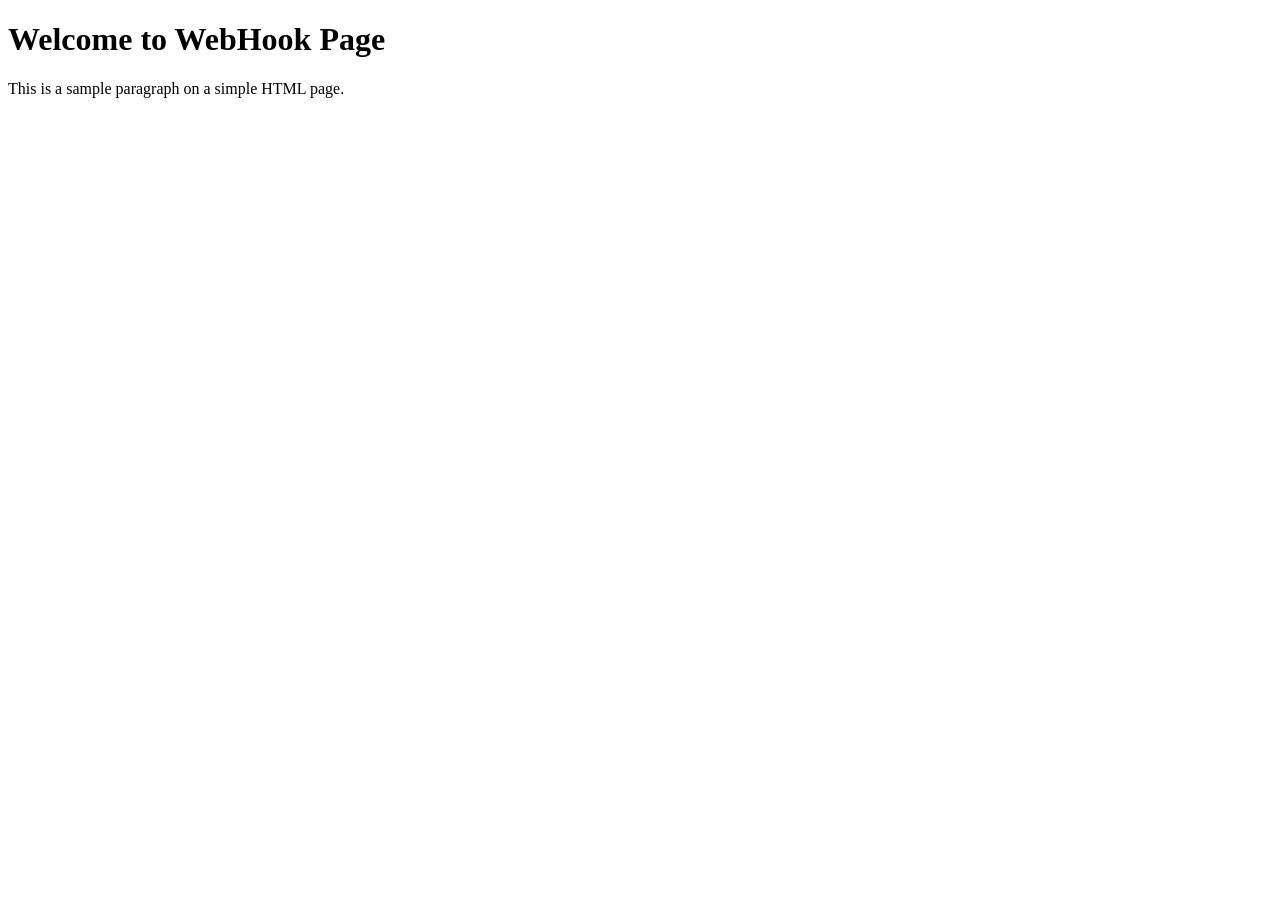
<file: index.html>
<!DOCTYPE html>
<html lang="en">
<head>
  <meta charset="UTF-8">
  <title>WEBHOOK SAMPLE</title>
</head>
<body>
  <h1>Welcome to WebHook Page</h1>
  <p>This is a sample paragraph on a simple HTML page.</p>
</body>
</html>
</file>
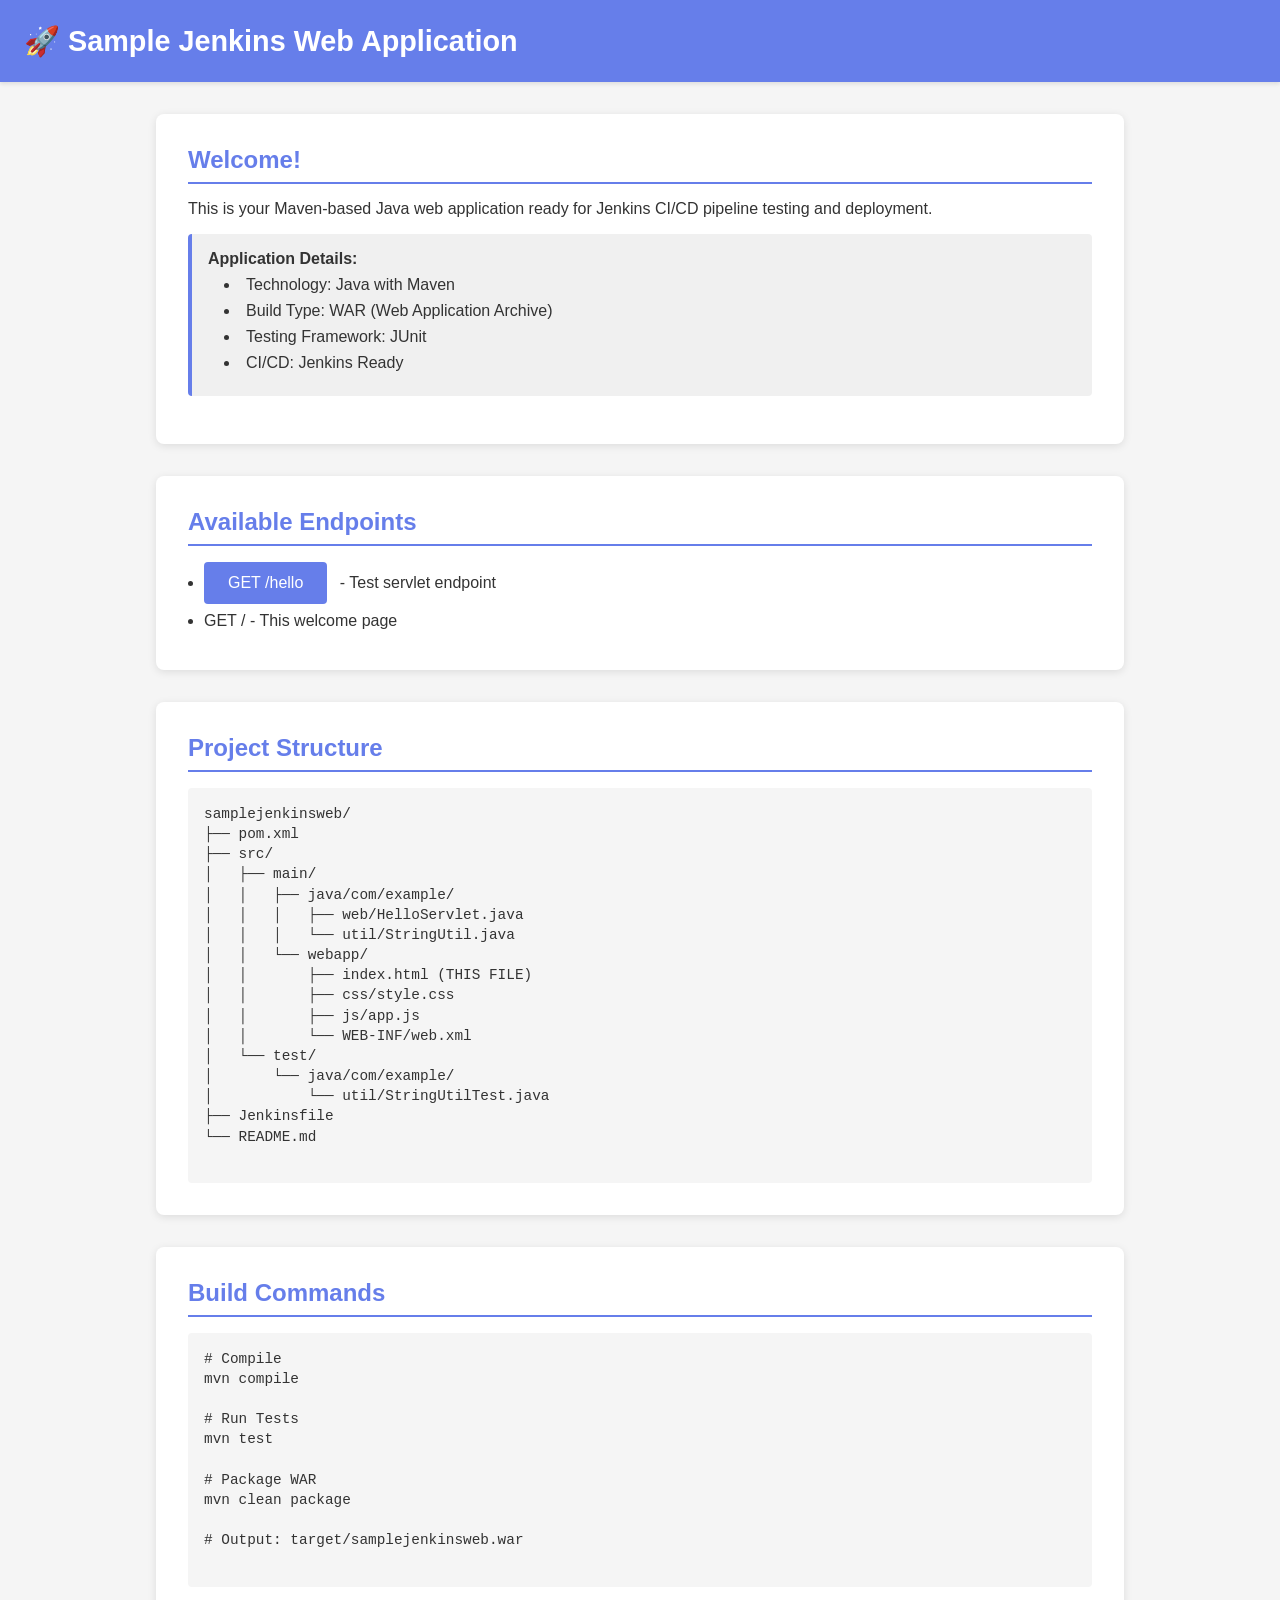
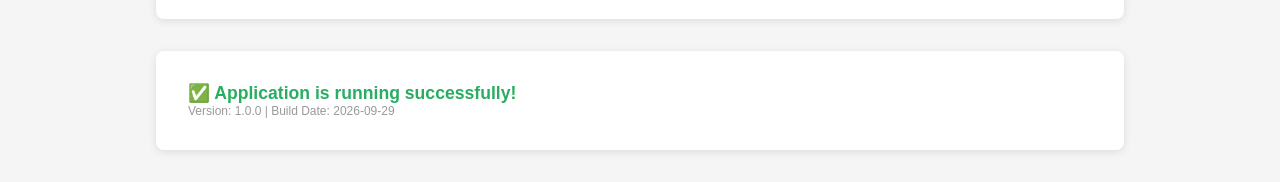
<file: src/main/webapp/index.html>
<!DOCTYPE html>
<html lang="en">
<head>
    <meta charset="UTF-8">
    <meta name="viewport" content="width=device-width, initial-scale=1.0">
    <title>Sample Jenkins Web Application</title>
    <link rel="stylesheet" href="css/style.css">
</head>
<body>
    <div class="navbar">
        <h1>🚀 Sample Jenkins Web Application</h1>
    </div>

    <div class="container">
        <div class="card">
            <h2>Welcome!</h2>
            <p>This is your Maven-based Java web application ready for Jenkins CI/CD pipeline testing and deployment.</p>
            
            <div class="info-box">
                <strong>Application Details:</strong>
                <ul>
                    <li>Technology: Java with Maven</li>
                    <li>Build Type: WAR (Web Application Archive)</li>
                    <li>Testing Framework: JUnit</li>
                    <li>CI/CD: Jenkins Ready</li>
                </ul>
            </div>
        </div>

        <div class="card">
            <h2>Available Endpoints</h2>
            <ul>
                <li><a href="hello" class="button">GET /hello</a> - Test servlet endpoint</li>
                <li>GET / - This welcome page</li>
            </ul>
        </div>

        <div class="card">
            <h2>Project Structure</h2>
            <pre style="background: #f5f5f5; padding: 1rem; border-radius: 4px; overflow-x: auto;">
samplejenkinsweb/
├── pom.xml
├── src/
│   ├── main/
│   │   ├── java/com/example/
│   │   │   ├── web/HelloServlet.java
│   │   │   └── util/StringUtil.java
│   │   └── webapp/
│   │       ├── index.html (THIS FILE)
│   │       ├── css/style.css
│   │       ├── js/app.js
│   │       └── WEB-INF/web.xml
│   └── test/
│       └── java/com/example/
│           └── util/StringUtilTest.java
├── Jenkinsfile
└── README.md
            </pre>
        </div>

        <div class="card">
            <h2>Build Commands</h2>
            <pre style="background: #f5f5f5; padding: 1rem; border-radius: 4px; overflow-x: auto;">
# Compile
mvn compile

# Run Tests
mvn test

# Package WAR
mvn clean package

# Output: target/samplejenkinsweb.war
            </pre>
        </div>

        <div class="card">
            <p class="success">✅ Application is running successfully!</p>
            <p style="font-size: 12px; color: #999;">Version: 1.0.0 | Build Date: 2026-09-29</p>
        </div>
    </div>

    <script src="js/app.js"></script>
</body>
</html>
</file>
<file: src/main/webapp/css/style.css>
/* General Styles */
* {
    margin: 0;
    padding: 0;
    box-sizing: border-box;
}

body {
    font-family: 'Segoe UI', Tahoma, Geneva, Verdana, sans-serif;
    background-color: #f5f5f5;
    color: #333;
}

.navbar {
    background-color: #667eea;
    padding: 1.5rem;
    color: white;
    box-shadow: 0 2px 4px rgba(0, 0, 0, 0.1);
}

.navbar h1 {
    font-size: 1.8rem;
    margin: 0;
}

.container {
    max-width: 1000px;
    margin: 2rem auto;
    padding: 0 1rem;
}

.card {
    background: white;
    border-radius: 8px;
    padding: 2rem;
    margin-bottom: 2rem;
    box-shadow: 0 2px 8px rgba(0, 0, 0, 0.1);
}

.card h2 {
    color: #667eea;
    margin-bottom: 1rem;
    border-bottom: 2px solid #667eea;
    padding-bottom: 0.5rem;
}

.info-box {
    background: #f0f0f0;
    padding: 1rem;
    border-left: 4px solid #667eea;
    margin: 1rem 0;
    border-radius: 4px;
}

.info-box ul {
    list-style-position: inside;
    margin-top: 0.5rem;
}

.info-box li {
    margin: 0.5rem 0;
}

a.button {
    background-color: #667eea;
    color: white;
    padding: 0.75rem 1.5rem;
    text-decoration: none;
    border-radius: 4px;
    display: inline-block;
    transition: background-color 0.3s;
    margin-right: 0.5rem;
}

a.button:hover {
    background-color: #764ba2;
}

pre {
    font-family: 'Courier New', monospace;
    font-size: 0.9rem;
    line-height: 1.4;
}

.success {
    color: #27ae60;
    font-weight: bold;
    font-size: 1.1rem;
}

ul {
    margin-left: 1rem;
}

ul li {
    margin: 0.5rem 0;
}
</file>
